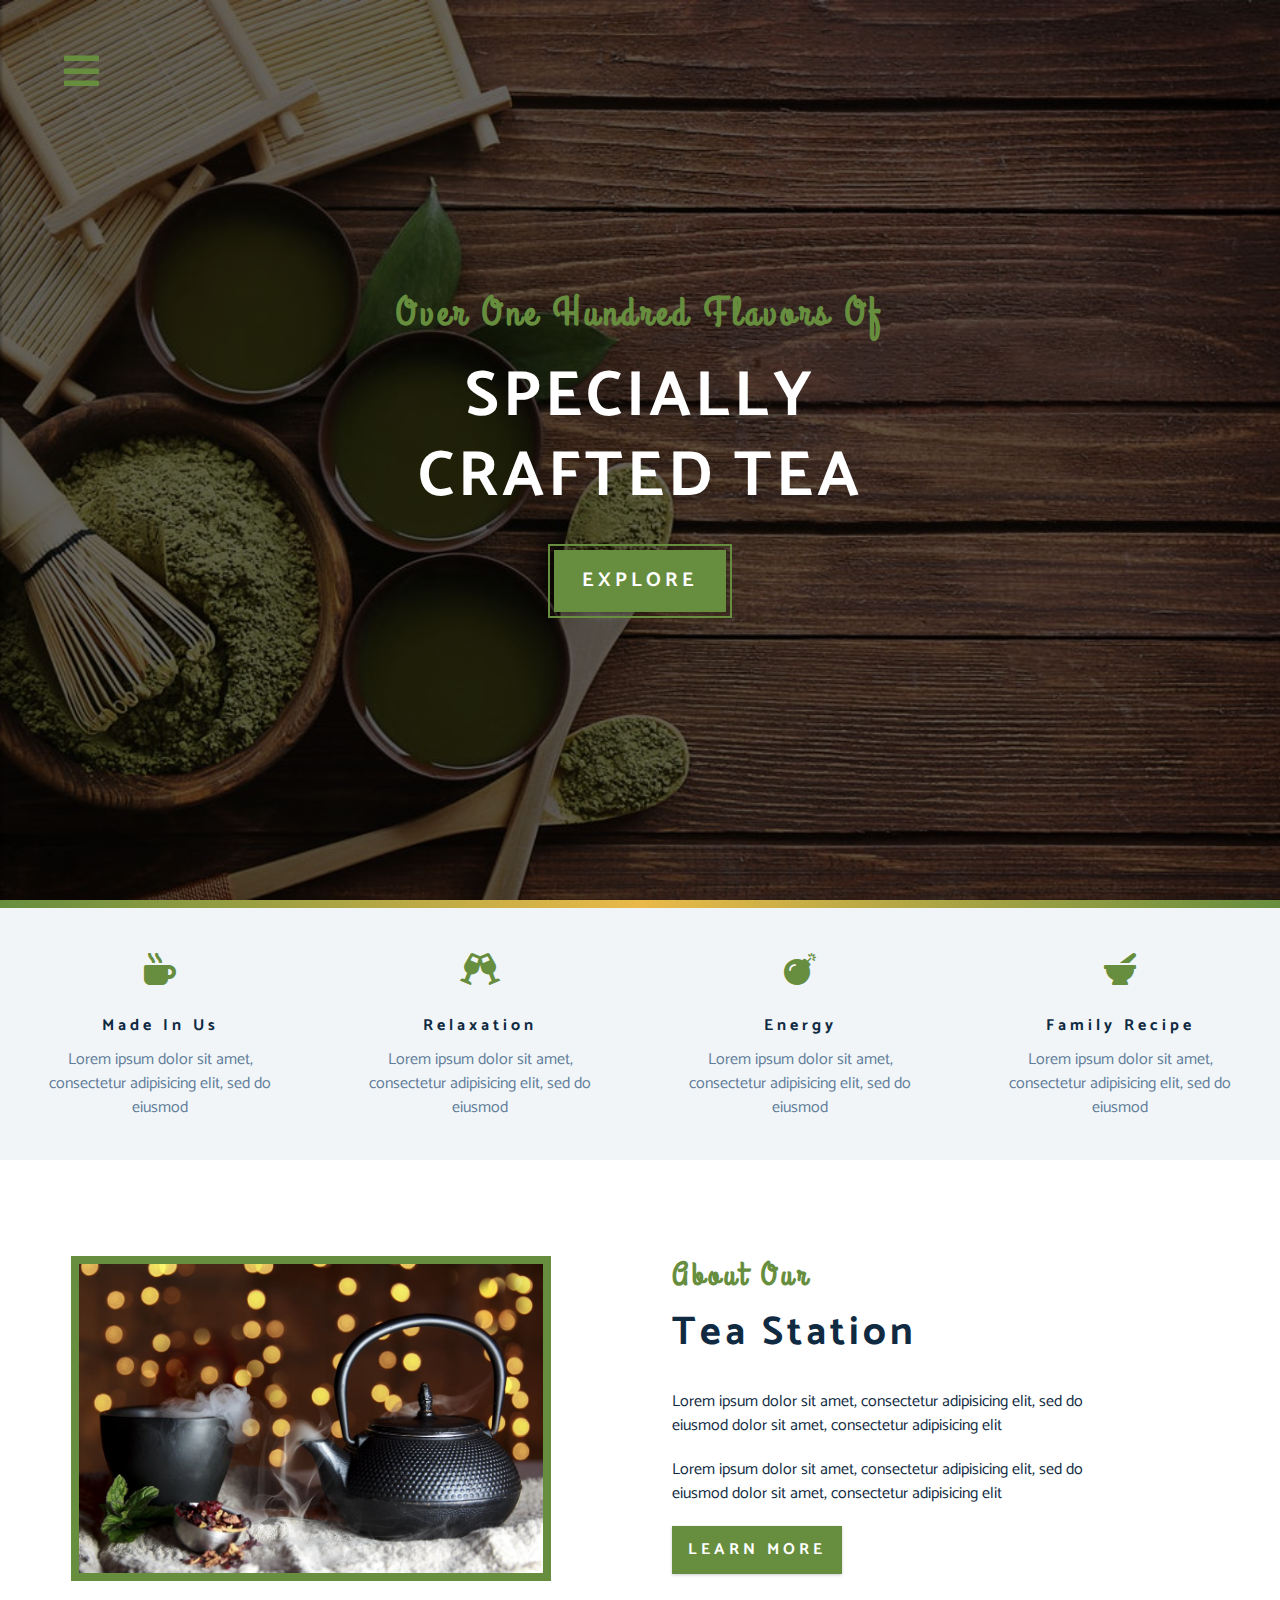
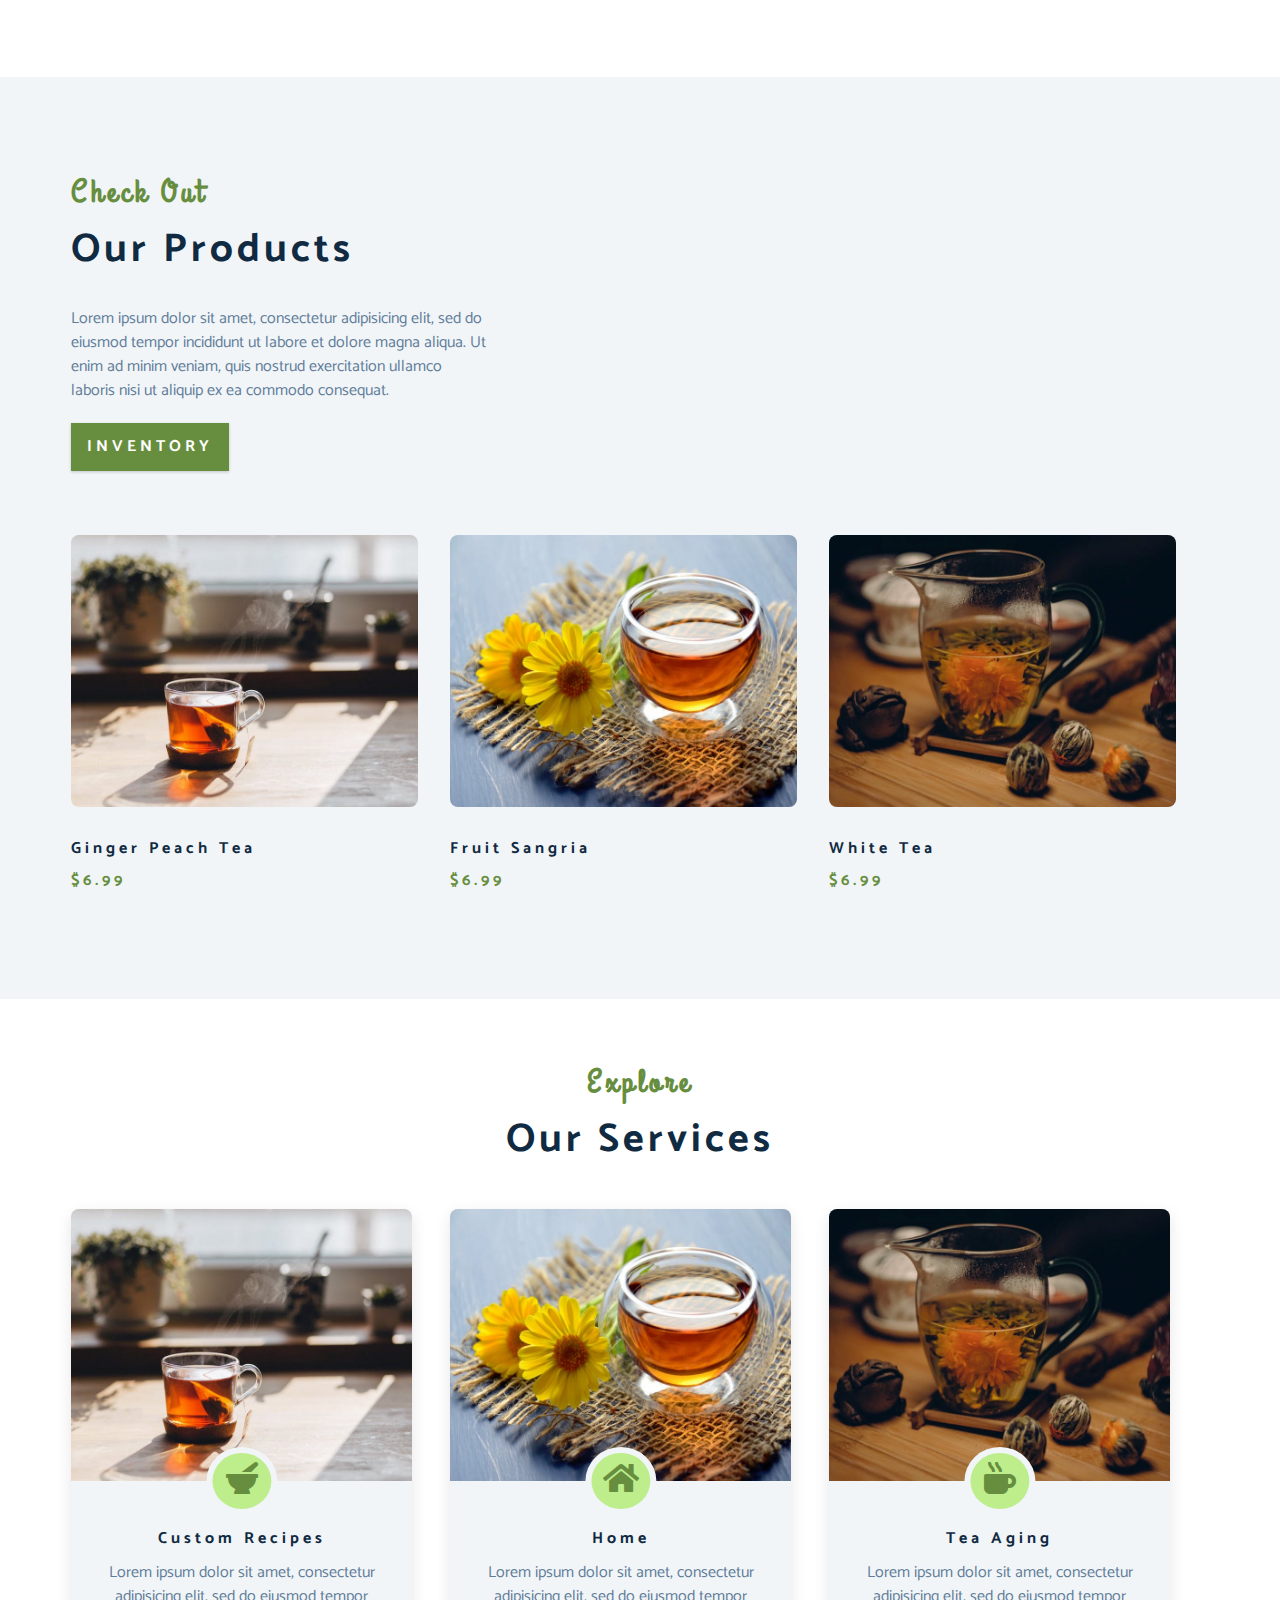
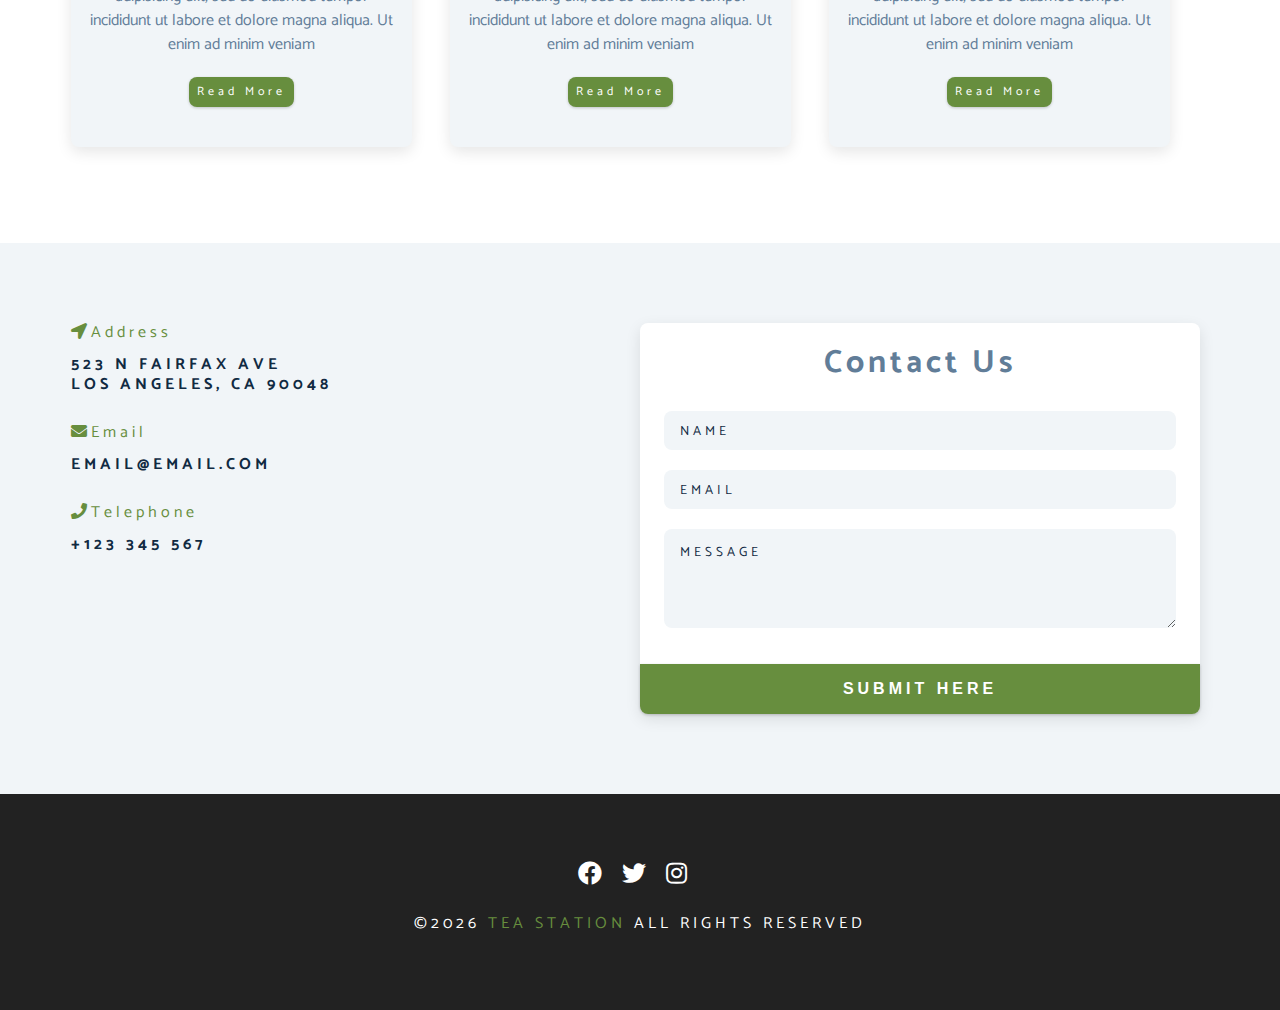
<file: index.html>
<!DOCTYPE html>
<html lang="en">
  <head>
    <meta charset="UTF-8" />
    <meta name="viewport" content="width=device-width, initial-scale=1.0" />
    <meta http-equiv="X-UA-Compatible" content="ie=edge" />
    <title>Tea Station || Home</title>
    <!-- font-awesome -->
    <link
      rel="stylesheet"
      href="./fontawesome-free-5.12.1-web/css/all.min.css"
    />
    <!-- custom css -->
    <link rel="stylesheet" href="./css/styles.css" />
  </head> 
  <body>
    <!-- navbar  -->
    <!-- nav button -->
    <span class="nav-btn" id="nav-btn"><i class="fas fa-bars"></i></span>
    <nav class="navbar" id="navbar">
      <div class="navbar-header">
        <span class="nav-close" id="nav-close"><i class="fas fa-times"></i></span>
      </div>
      <ul class="nav-items">
        <li><a href="index.html" class="nav-link">home</a></li>
        <li><a href="skills.html" class="nav-link">skills</a></li>
        <li><a href="about.html" class="nav-link">about</a></li>
        <li><a href="products.html" class="nav-link">products</a></li>
      </ul>
    </nav>

    <!-- end of navbar -->
    <!-- header  -->
    <header class="header">
      <div class="banner">
        <h2>Over one hundred flavors of</h2>
        <h1>
          specially<br>crafted tea
        </h1>
        <a href="skills.html" class="btn banner-btn">explore</a>
       </div>
    </header>
    <!-- end of header -->
    <div class="content-divider"></div>
    <!-- skills section -->
    <section class="skills clearfix">
      <!-- single skill -->
      <article class="skill">
        <span class="skill-icon">
          <i class="fas fa-mug-hot"></i>
        </span>
        <h4 class="skill-title">made in us</h4>
        <p class="skill-text">Lorem ipsum dolor sit amet, consectetur adipisicing elit, sed do eiusmod </p>
      </article>
      <!-- end of single skill -->
      <!-- single skill -->
      <article class="skill">
        <span class="skill-icon">
          <i class="fas fa-glass-cheers"></i>
        </span>
        <h4 class="skill-title">relaxation</h4>
        <p class="skill-text">Lorem ipsum dolor sit amet, consectetur adipisicing elit, sed do eiusmod </p>
      </article>
      <!-- end of single skill -->
      <!-- single skill -->
      <article class="skill">
        <span class="skill-icon">
          <i class="fas fa-bomb"></i>
        </span>
        <h4 class="skill-title">energy</h4>
        <p class="skill-text">Lorem ipsum dolor sit amet, consectetur adipisicing elit, sed do eiusmod </p>
      </article>
      <!-- end of single skill -->
      <!-- single skill -->
      <article class="skill">
        <span class="skill-icon">
          <i class="fas fa-mortar-pestle"></i>
        </span>
        <h4 class="skill-title">family recipe</h4>
        <p class="skill-text">Lorem ipsum dolor sit amet, consectetur adipisicing elit, sed do eiusmod </p>
      </article>
      <!-- end of single skill -->    
    </section>
    <!-- end of skill section -->
    <!-- about -->
   <section>
<div class="section-center clearfix">
<!-- about-image  -->
<article class="about-img">
<div class="about-picture-container">
<img src="./images/about-bcg.jpeg" alt="tea kettle" class="about-picture">
</div>
</article>
<!-- about-info -->
<article class="about-info">
<!-- section title -->
<div class="section-title">
<h3>about our</h3>
<h2>tea station</h2>
</div>
<!-- end of section title -->
<p class="about-text">Lorem ipsum dolor sit amet, consectetur adipisicing elit, sed do eiusmod dolor sit amet, consectetur adipisicing elit</p>
<p class="about-text">Lorem ipsum  dolor sit amet, consectetur adipisicing elit, sed do eiusmod dolor sit amet, consectetur adipisicing elit</p>
<a href="about.html" class="btn">learn more</a>
</article>
</div>
</section>
<!-- end of about  -->
    <!-- Products -->

    
    <section class="products">
      <div class="section-center">
        <!-- product info -->
        <article class="productinfo">
        <!-- section titile -->
        <div class="section-title">
          <h3>check out</h3>
          <h2>our products</h2>
        </div>
        <!-- end of section title -->
        <p class="product-text">
          Lorem ipsum dolor sit amet, consectetur adipisicing elit, sed do eiusmod tempor incididunt ut labore et dolore magna aliqua. Ut enim ad minim veniam, quis nostrud exercitation ullamco laboris nisi ut aliquip ex ea commodo consequat.
        </p>
        <a href="product.html" class="btn">inventory</a>
        </article>
        <!-- end of product info-->
        <!-- products inventory -->
        <article class="product-inventory clearfix">
          <!-- single product -->
          <div class="product">
            <img src="./images/product-1.jpeg" alt="single pro" class="product-img">
            <h4 class="product-title">ginger peach tea</h4>
            <h4 class="product-price">$6.99</h4>
          </div>
          <!-- end of single product -->
          <!-- single product -->
          <div class="product">
            <img src="./images/product-2.jpeg" alt="single pro" class="product-img">
            <h4 class="product-title">fruit sangria</h4>
            <h4 class="product-price">$6.99</h4>
          </div>
          <!-- end of single product -->
          <!-- single product -->
          <div class="product">
            <img src="./images/product-3.jpeg" alt="single pro" class="product-img">
            <h4 class="product-title">white tea</h4>
            <h4 class="product-price">$6.99</h4>
          </div>
          <!-- end of single product -->
        </article>
        <!-- end of products inventory -->
       <!-- end of products -->  
      </div>
    </section>

    <!-- end of PRODUCT -->
    <!-- services --> 
    <section class="services">
    <!-- section titile -->
        <div class="section-title services-title">
          <h3>explore</h3>
          <h2>our services</h2>
        </div>
        <!-- end of section title -->
        <div class="section-center clearfix">
          <!-- single card -->
            <article class="service-card">
              <!-- img cobtainer -->
                <div class="service-img-container">
                  <!-- img-->
                  <img src="./images/product-1.jpeg" class="service-img" alt="single service"/>
                  <!-- service icon -->
                  <span class="service-icon">
                    <i  class="fas fa-mortar-pestle fa-fw"></i>
                  </span>              
                </div>
                <!-- service info -->
                <div class="service-info">
                  <h4>custom recipes </h4>
                  <p>Lorem ipsum dolor sit amet, consectetur adipisicing elit, sed do eiusmod
                  tempor incididunt ut labore et dolore magna aliqua. Ut enim ad minim veniam</p>
                  <a href="product.html" class="btn service-btn">read more</a> 
                </div>  
            </article>
            <!--end of single card-->
            <!-- single card -->
            <article class="service-card">
              <!-- img cobtainer -->
                <div class="service-img-container">
                  <!-- img-->
                  <img src="./images/product-2.jpeg" class="service-img" alt="single service"/>
                  <!-- service icon -->
                  <span class="service-icon">
                    <i  class="fas fa-home fa-fw"></i>
                  </span>              
                </div>
                <!-- service info -->
                <div class="service-info">
                  <h4>home </h4>
                  <p>Lorem ipsum dolor sit amet, consectetur adipisicing elit, sed do eiusmod
                  tempor incididunt ut labore et dolore magna aliqua. Ut enim ad minim veniam</p>
                  <a href="product.html" class="btn service-btn">read more</a> 
                </div>  
            </article>
            <!--end of single card-->
            <!-- single card -->
            <article class="service-card">
              <!-- img cobtainer -->
                <div class="service-img-container">
                  <!-- img-->
                  <img src="./images/product-3.jpeg" class="service-img" alt="single service"/>
                  <!-- service icon -->
                  <span class="service-icon">
                    <i  class="fas fa-mug-hot fa-fw"></i>
                  </span>              
                </div>
                <!-- service info -->
                <div class="service-info">
                  <h4>tea Aging </h4>
                  <p>Lorem ipsum dolor sit amet, consectetur adipisicing elit, sed do eiusmod
                  tempor incididunt ut labore et dolore magna aliqua. Ut enim ad minim veniam</p>
                  <a href="product.html" class="btn service-btn">read more</a> 
                </div>  
            </article>
            <!--end of single card-->
        </div>
    <section>
    <!-- end of services -->
    <!-- contact -->
    <section class="contact">
      <div class="section-center clearfix">
        <!-- contact info -->
        <article class="contact-info">
          <!-- contact item -->
          <div class="contact-item">
            <h4 class="contact-title">
              <span class="contact-icon"><i class="fas fa-location-arrow"></i></span>address
            </h4>
            <h4 class="contact-text">
              523 N Fairfax Ave<br>
              Los Angeles, CA 90048
            </h4>
          </div>
          <!-- end of contact item -->
          <!-- contact item -->
          <div class="contact-item">
            <h4 class="contact-title">
              <span class="contact-icon"><i class="fas fa-envelope"></i></span>email
            </h4>
            <h4 class="contact-text">
              email@email.com
            </h4>
          </div>
          <!-- end of contact item -->
          <!-- contact item -->
          <div class="contact-item">
            <h4 class="contact-title">
              <span class="contact-icon"><i class="fas fa-phone"></i></span>telephone
            </h4>
            <h4 class="contact-text">
              +123 345 567
            </h4>
          </div>
          <!-- end of contact item -->
        </article>
        <!-- contact form -->
        <article class="contact-form">
          <h3>contact us</h3>
          <form action="https://formspree.io/f/xbjqrzre"
  method="POST">
            <div class="form-group">
              <!-- input -->
              <input type="text" placeholder="name" name="name" class="form-control">
              <input type="email" placeholder="email" name="email" class="form-control">
              <textarea name="message" placeholder="message" class="form-control" rows="5"></textarea>
            </div>
            <!-- button -->
            <button type="submit" class="submit-btn btn">submit here</button>
          </form>
        </article>
      </div>
    </section>
    <!-- end of contact -->

    <!-- footer -->
    <footer class="footer">
    <div class="section-center">
      <div class="social-icons">
        <!-- social icon -->
        <a href="#" class="social-icon"><i class="fab fa-facebook"></i></a>
        <!-- end of social icon -->
        <!-- social icon -->
        <a href="#" class="social-icon"><i class="fab fa-twitter"></i></a>
        <!-- end of social icon -->
        <!-- social icon -->
        <a href="#" class="social-icon"><i class="fab fa-instagram"></i></a>
        <!-- end of social icon -->
      </div>
      <h4 class="footer-text">
        &copy;<span id="date"></span>
        <span class="company">tea station</span> all rights reserved
      </h4>
    </div>
    </footer>
    <script src="app.js"></script>
  </body>
</html>
</file>
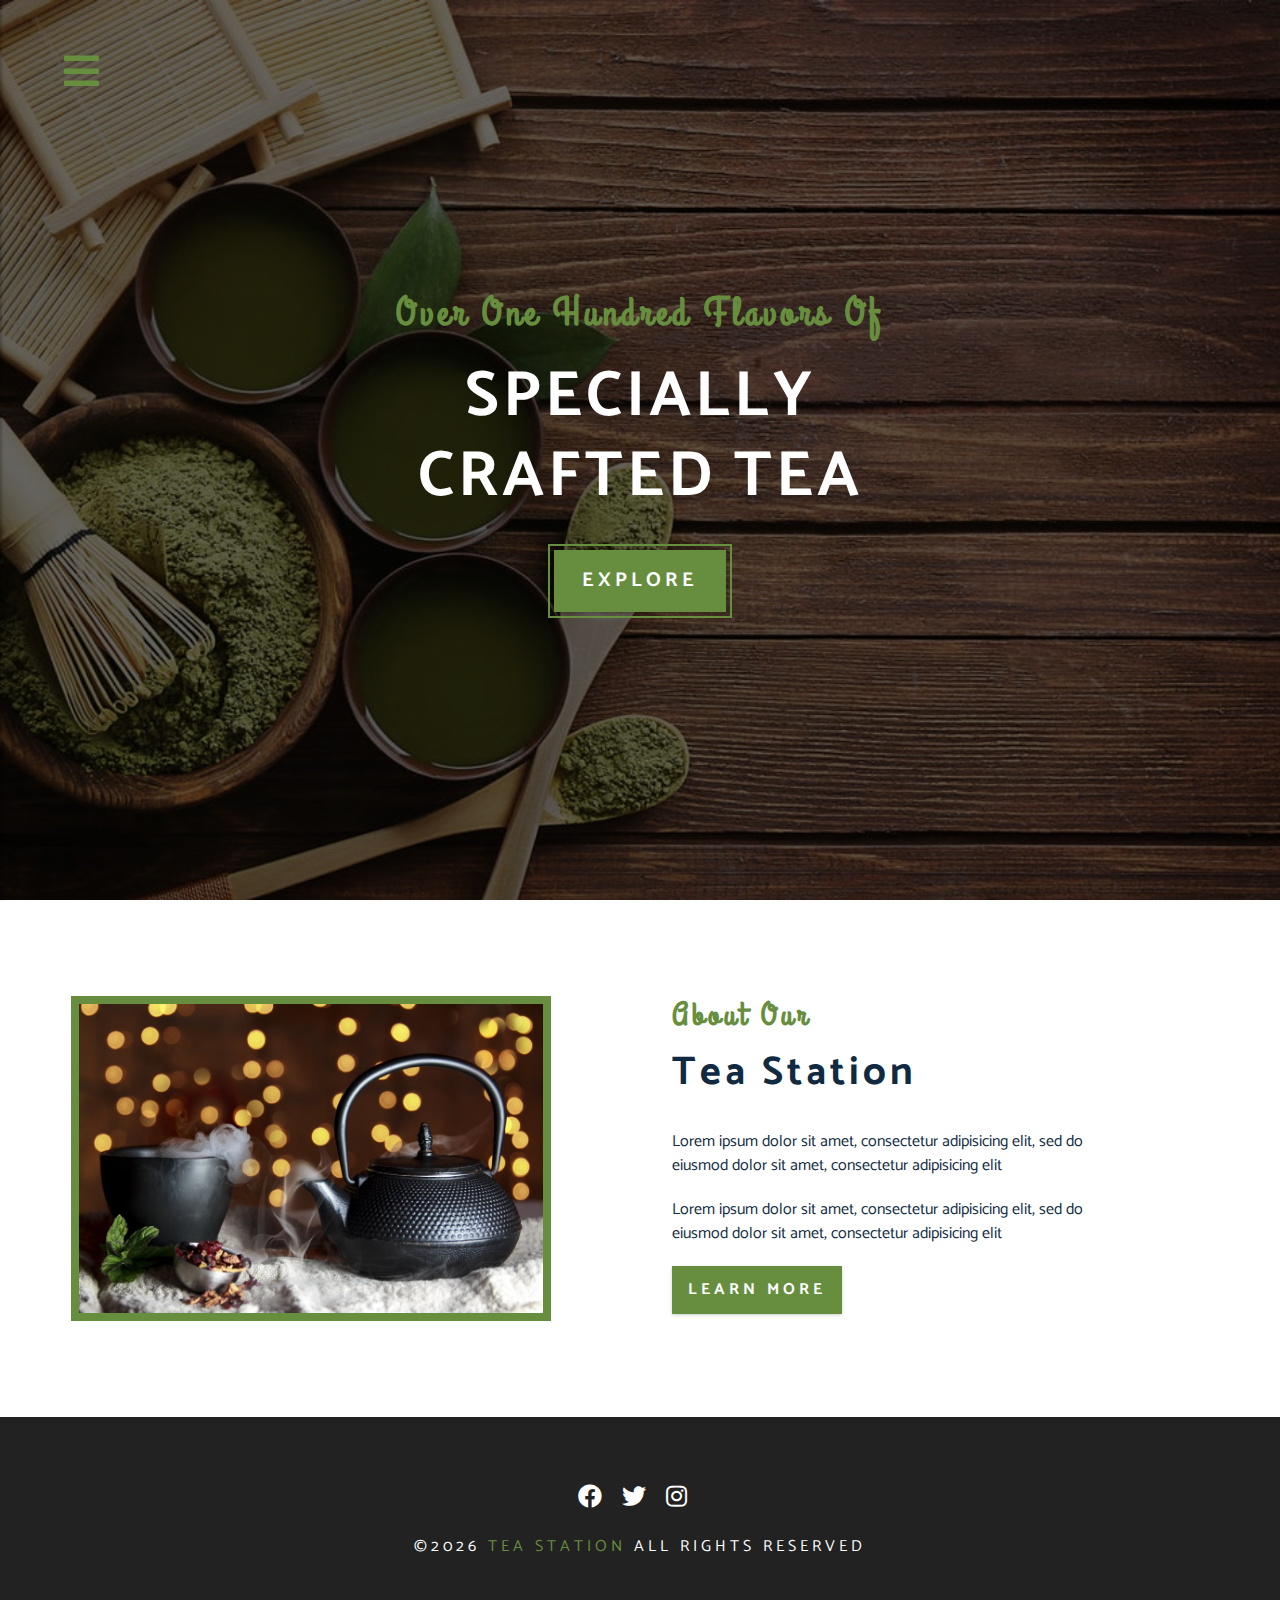
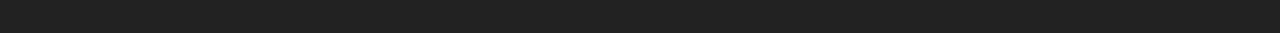
<file: about.html>
<!DOCTYPE html>
<html lang="en">
  <head>
    <meta charset="UTF-8" />
    <meta name="viewport" content="width=device-width, initial-scale=1.0" />
    <meta http-equiv="X-UA-Compatible" content="ie=edge" />
    <title>Tea Station || About</title>
    <!-- font-awesome -->
    <link
      rel="stylesheet"
      href="./fontawesome-free-5.12.1-web/css/all.min.css"
    />
    <!-- custom css -->
    <link rel="stylesheet" href="./css/styles.css" />
  </head> 
  <body>
    <!-- navbar  -->
    <!-- nav button -->
    <span class="nav-btn" id="nav-btn"><i class="fas fa-bars"></i></span>
    <nav class="navbar" id="navbar">
      <div class="navbar-header">
        <span class="nav-close" id="nav-close"><i class="fas fa-times"></i></span>
      </div>
      <ul class="nav-items">
        <li><a href="index.html" class="nav-link">home</a></li>
        <li><a href="skills.html" class="nav-link">skills</a></li>
        <li><a href="about.html" class="nav-link">about</a></li>
        <li><a href="products.html" class="nav-link">products</a></li>
      </ul>
    </nav>

    <!-- end of navbar -->

    <!-- header  -->
    <header class="header">
      <div class="banner">
        <h2>Over one hundred flavors of</h2>
        <h1>
          specially<br>crafted tea
        </h1>
        <a href="skills.html" class="btn banner-btn">explore</a>
       </div>
    </header>
    <!-- end of header -->
     <!-- about -->
   <section>
<div class="section-center clearfix">
<!-- about-image  -->
<article class="about-img">
<div class="about-picture-container">
<img src="./images/about-bcg.jpeg" alt="tea kettle" class="about-picture">
</div>
</article>
<!-- about-info -->
<article class="about-info">
<!-- section title -->
<div class="section-title">
<h3>about our</h3>
<h2>tea station</h2>
</div>
<!-- end of section title -->
<p class="about-text">Lorem ipsum dolor sit amet, consectetur adipisicing elit, sed do eiusmod dolor sit amet, consectetur adipisicing elit</p>
<p class="about-text">Lorem ipsum  dolor sit amet, consectetur adipisicing elit, sed do eiusmod dolor sit amet, consectetur adipisicing elit</p>
<a href="about.html" class="btn">learn more</a>
</article>
</div>
</section>
<!-- end of about section -->
  <!-- footer -->
    <footer class="footer">
    <div class="section-center">
      <div class="social-icons">
        <!-- social icon -->
        <a href="#" class="social-icon"><i class="fab fa-facebook"></i></a>
        <!-- end of social icon -->
        <!-- social icon -->
        <a href="#" class="social-icon"><i class="fab fa-twitter"></i></a>
        <!-- end of social icon -->
        <!-- social icon -->
        <a href="#" class="social-icon"><i class="fab fa-instagram"></i></a>
        <!-- end of social icon -->
      </div>
      <h4 class="footer-text">
        &copy;<span id="date"></span>
        <span class="company">tea station</span> all rights reserved
      </h4>
    </div>
    </footer>
    <script src="app.js"></script>
  </body>
</html>
</file>
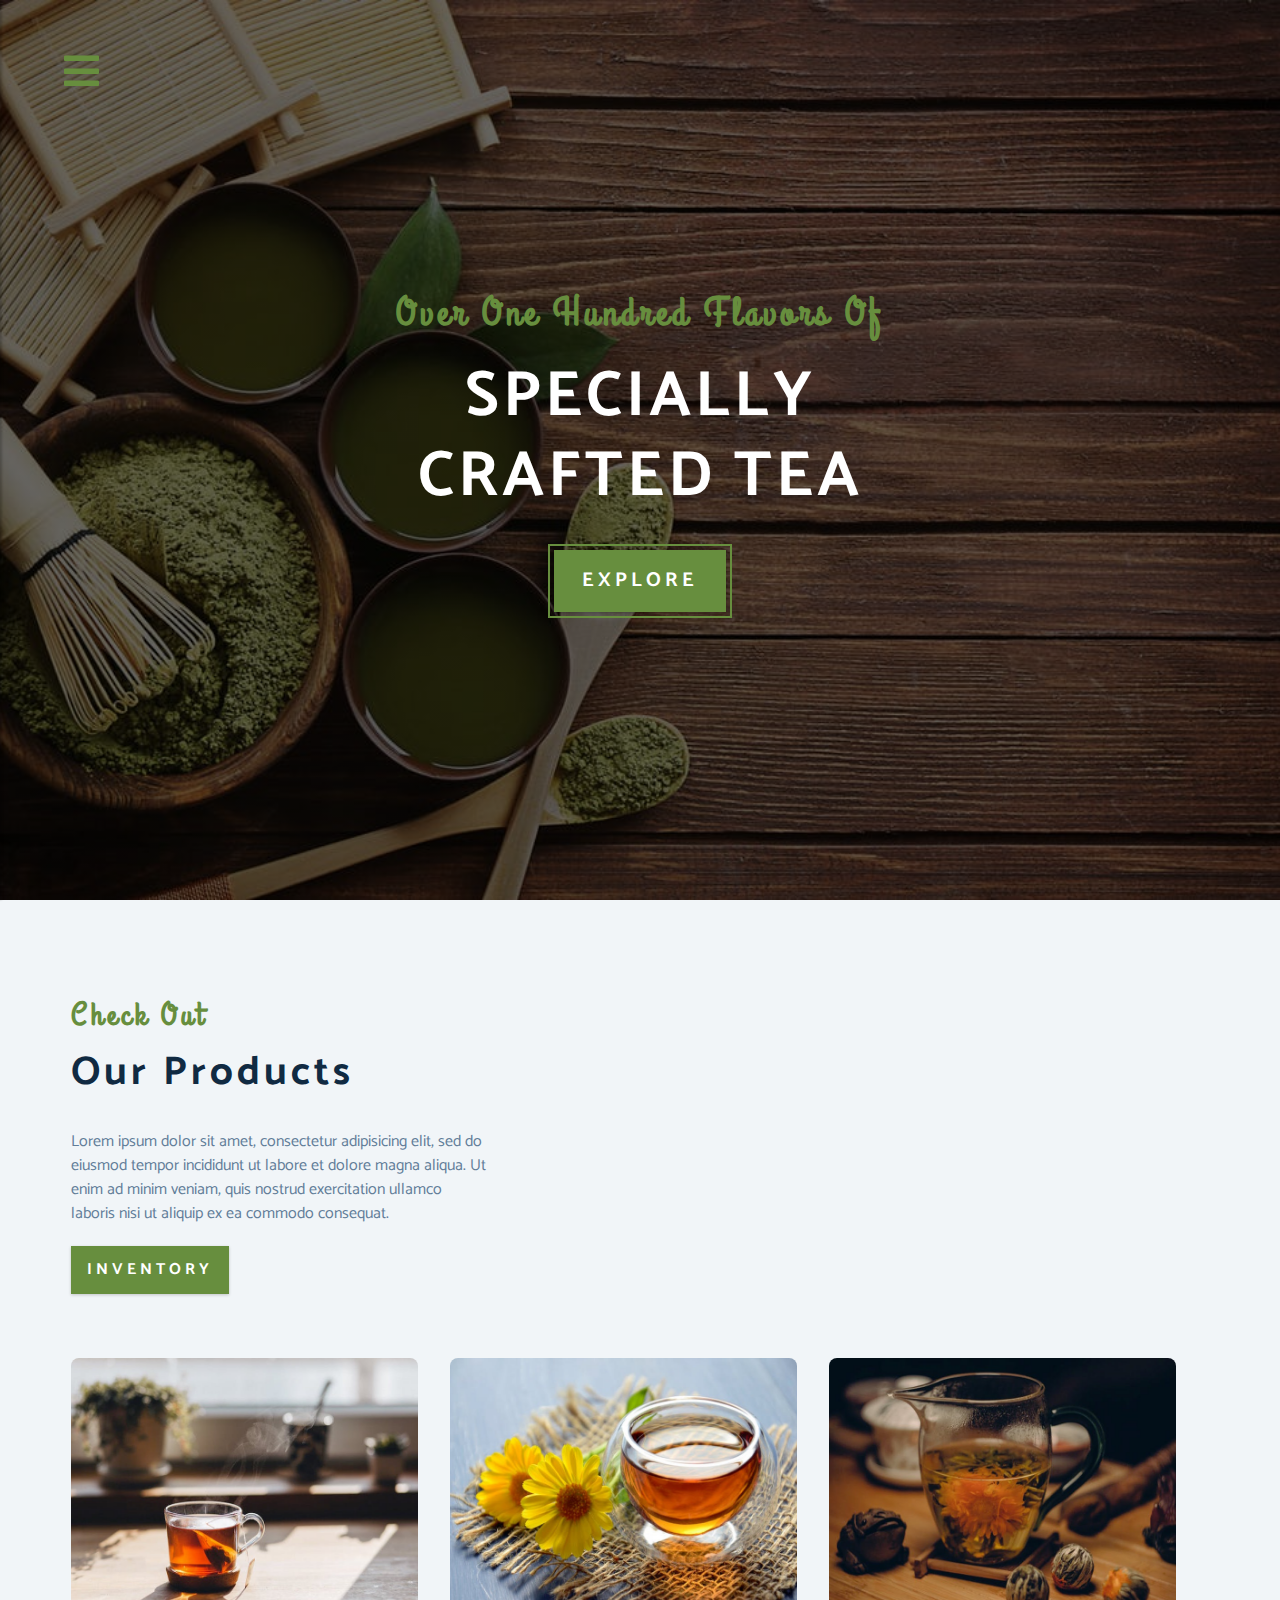
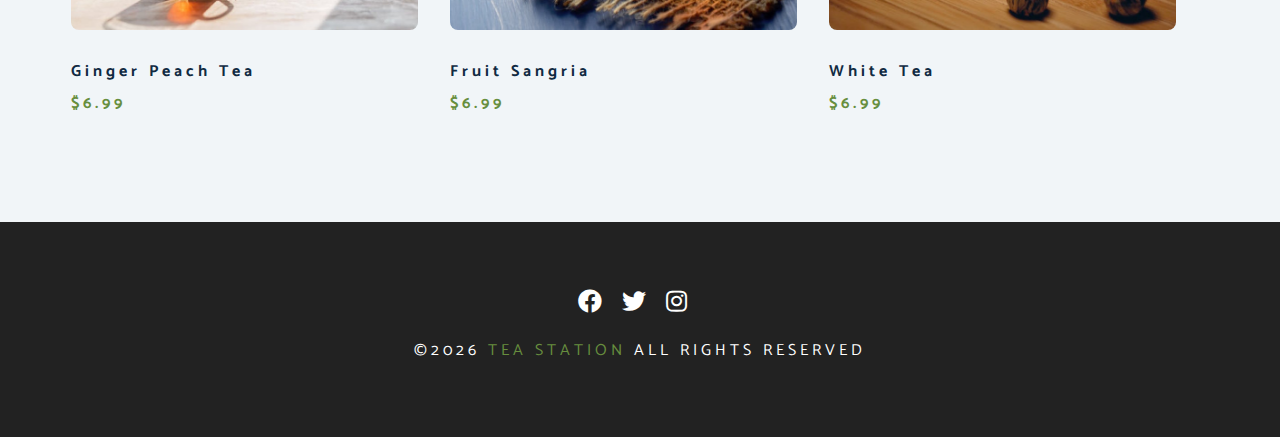
<file: products.html>
<!DOCTYPE html>
<html lang="en">
  <head>
    <meta charset="UTF-8" />
    <meta name="viewport" content="width=device-width, initial-scale=1.0" />
    <meta http-equiv="X-UA-Compatible" content="ie=edge" />
    <title>Tea Station || Products</title>
    <!-- font-awesome -->
    <link
      rel="stylesheet"
      href="./fontawesome-free-5.12.1-web/css/all.min.css"
    />
    <!-- custom css -->
    <link rel="stylesheet" href="./css/styles.css" />
  </head> 
  <body>
    <!-- navbar  -->
    <!-- nav button -->
    <span class="nav-btn" id="nav-btn"><i class="fas fa-bars"></i></span>
    <nav class="navbar" id="navbar">
      <div class="navbar-header">
        <span class="nav-close" id="nav-close"><i class="fas fa-times"></i></span>
      </div>
      <ul class="nav-items">
        <li><a href="index.html" class="nav-link">home</a></li>
        <li><a href="skills.html" class="nav-link">skills</a></li>
        <li><a href="about.html" class="nav-link">about</a></li>
        <li><a href="products.html" class="nav-link">products</a></li>
      </ul>
    </nav>

    <!-- end of navbar -->

    <!-- header  -->
    <header class="header">
      <div class="banner">
        <h2>Over one hundred flavors of</h2>
        <h1>
          specially<br>crafted tea
        </h1>
        <a href="skills.html" class="btn banner-btn">explore</a>
       </div>
    </header>
    <!-- end of header -->
<!-- Products -->

    
    <section class="products">
      <div class="section-center">
        <!-- product info -->
        <article class="productinfo">
        <!-- section titile -->
        <div class="section-title">
          <h3>check out</h3>
          <h2>our products</h2>
        </div>
        <!-- end of section title -->
        <p class="product-text">
          Lorem ipsum dolor sit amet, consectetur adipisicing elit, sed do eiusmod tempor incididunt ut labore et dolore magna aliqua. Ut enim ad minim veniam, quis nostrud exercitation ullamco laboris nisi ut aliquip ex ea commodo consequat.
        </p>
        <a href="product.html" class="btn">inventory</a>
        </article>
        <!-- end of product info-->
        <!-- products inventory -->
        <article class="product-inventory clearfix">
          <!-- single product -->
          <div class="product">
            <img src="./images/product-1.jpeg" alt="single pro" class="product-img">
            <h4 class="product-title">ginger peach tea</h4>
            <h4 class="product-price">$6.99</h4>
          </div>
          <!-- end of single product -->
          <!-- single product -->
          <div class="product">
            <img src="./images/product-2.jpeg" alt="single pro" class="product-img">
            <h4 class="product-title">fruit sangria</h4>
            <h4 class="product-price">$6.99</h4>
          </div>
          <!-- end of single product -->
          <!-- single product -->
          <div class="product">
            <img src="./images/product-3.jpeg" alt="single pro" class="product-img">
            <h4 class="product-title">white tea</h4>
            <h4 class="product-price">$6.99</h4>
          </div>
          <!-- end of single product -->
        </article>
        <!-- end of products inventory -->
       <!-- end of products -->  
      </div>
    </section>

    <!-- end of PRODUCT -->
  <!-- footer -->
    <footer class="footer">
    <div class="section-center">
      <div class="social-icons">
        <!-- social icon -->
        <a href="#" class="social-icon"><i class="fab fa-facebook"></i></a>
        <!-- end of social icon -->
        <!-- social icon -->
        <a href="#" class="social-icon"><i class="fab fa-twitter"></i></a>
        <!-- end of social icon -->
        <!-- social icon -->
        <a href="#" class="social-icon"><i class="fab fa-instagram"></i></a>
        <!-- end of social icon -->
      </div>
      <h4 class="footer-text">
        &copy;<span id="date"></span>
        <span class="company">tea station</span> all rights reserved
      </h4>
    </div>
    </footer>
    <script src="app.js"></script>
  </body>
</html>
</file>
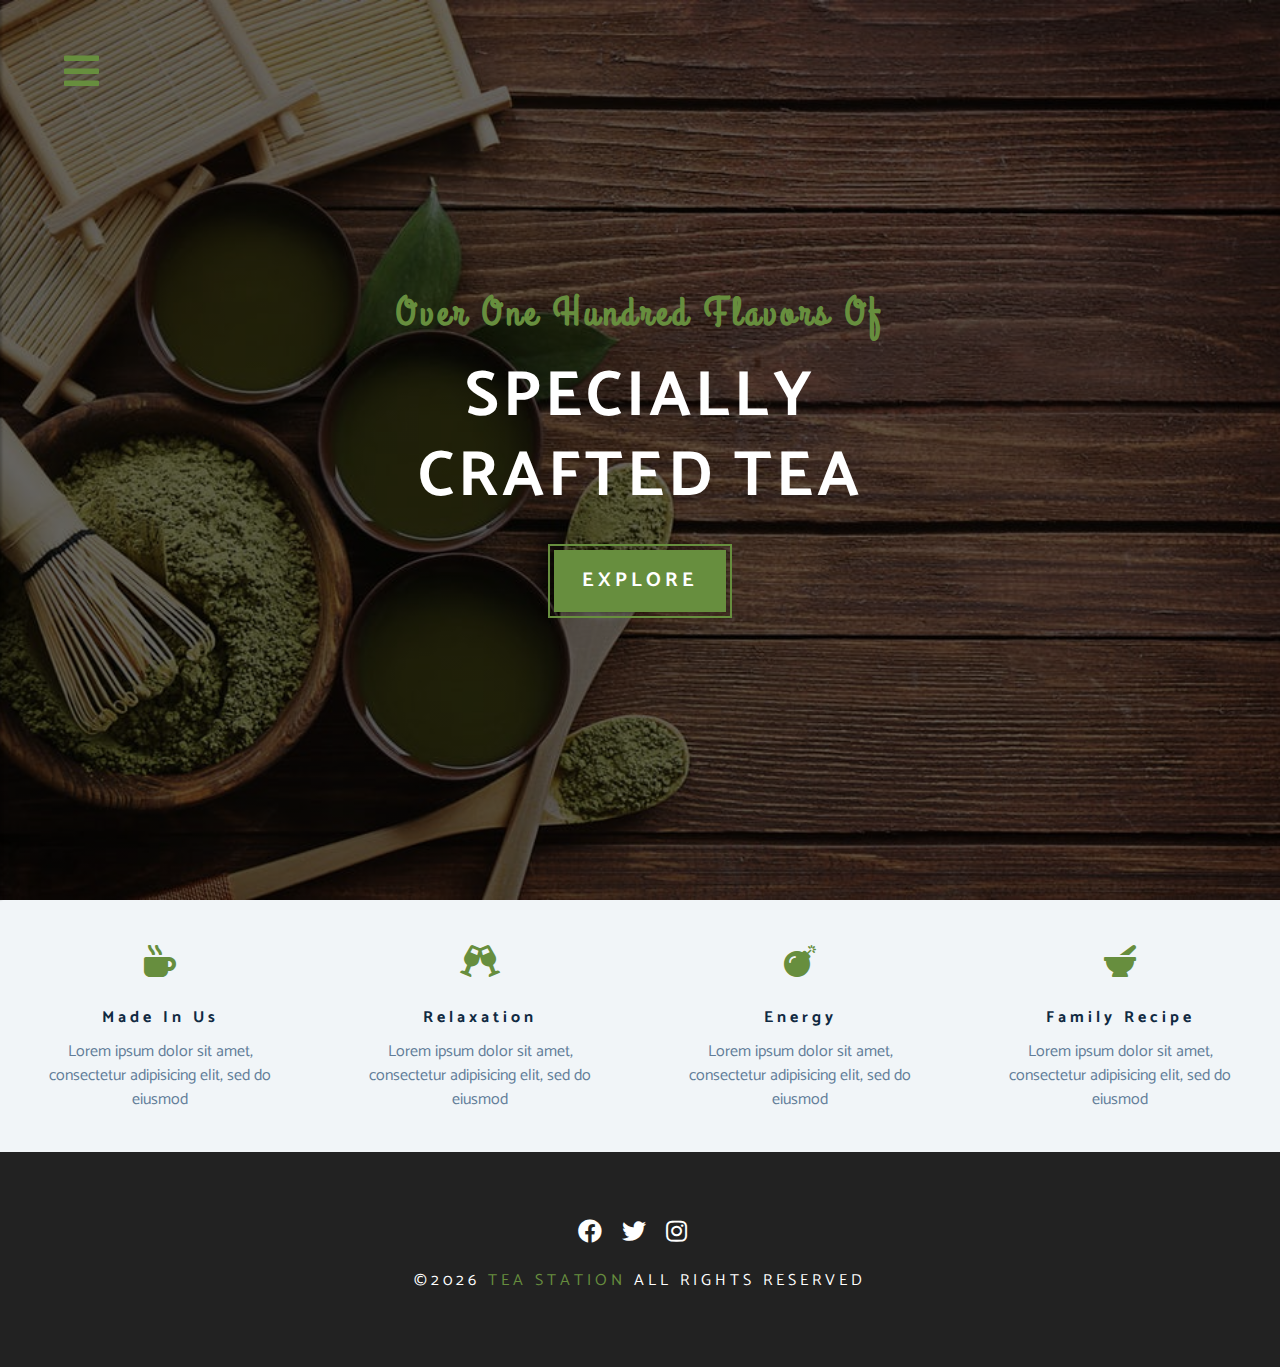
<file: skills.html>
<!DOCTYPE html>
<html lang="en">
  <head>
    <meta charset="UTF-8" />
    <meta name="viewport" content="width=device-width, initial-scale=1.0" />
    <meta http-equiv="X-UA-Compatible" content="ie=edge" />
    <title>Tea Station || Skills</title>
    <!-- font-awesome -->
    <link
      rel="stylesheet"
      href="./fontawesome-free-5.12.1-web/css/all.min.css"
    />
    <!-- custom css -->
    <link rel="stylesheet" href="./css/styles.css" />
  </head> 
  <body>
    <!-- navbar  -->
    <!-- nav button -->
    <span class="nav-btn" id="nav-btn"><i class="fas fa-bars"></i></span>
    <nav class="navbar" id="navbar">
      <div class="navbar-header">
        <span class="nav-close" id="nav-close"><i class="fas fa-times"></i></span>
      </div>
      <ul class="nav-items">
        <li><a href="index.html" class="nav-link">home</a></li>
        <li><a href="skills.html" class="nav-link">skills</a></li>
        <li><a href="about.html" class="nav-link">about</a></li>
        <li><a href="products.html" class="nav-link">products</a></li>
      </ul>
    </nav>

    <!-- end of navbar -->

    <!-- header  -->
    <header class="header">
      <div class="banner">
        <h2>Over one hundred flavors of</h2>
        <h1>
          specially<br>crafted tea
        </h1>
        <a href="skills.html" class="btn banner-btn">explore</a>
       </div>
    </header>
    <!-- end of header -->
    <!-- skills section -->
    <section class="skills clearfix">
      <!-- single skill -->
      <article class="skill">
        <span class="skill-icon">
          <i class="fas fa-mug-hot"></i>
        </span>
        <h4 class="skill-title">made in us</h4>
        <p class="skill-text">Lorem ipsum dolor sit amet, consectetur adipisicing elit, sed do eiusmod </p>
      </article>
      <!-- end of single skill -->
      <!-- single skill -->
      <article class="skill">
        <span class="skill-icon">
          <i class="fas fa-glass-cheers"></i>
        </span>
        <h4 class="skill-title">relaxation</h4>
        <p class="skill-text">Lorem ipsum dolor sit amet, consectetur adipisicing elit, sed do eiusmod </p>
      </article>
      <!-- end of single skill -->
      <!-- single skill -->
      <article class="skill">
        <span class="skill-icon">
          <i class="fas fa-bomb"></i>
        </span>
        <h4 class="skill-title">energy</h4>
        <p class="skill-text">Lorem ipsum dolor sit amet, consectetur adipisicing elit, sed do eiusmod </p>
      </article>
      <!-- end of single skill -->
      <!-- single skill -->
      <article class="skill">
        <span class="skill-icon">
          <i class="fas fa-mortar-pestle"></i>
        </span>
        <h4 class="skill-title">family recipe</h4>
        <p class="skill-text">Lorem ipsum dolor sit amet, consectetur adipisicing elit, sed do eiusmod </p>
      </article>
      <!-- end of single skill -->    
    </section>
    <!-- end of skill section -->
     
  <!-- footer -->
    <footer class="footer">
    <div class="section-center">
      <div class="social-icons">
        <!-- social icon -->
        <a href="#" class="social-icon"><i class="fab fa-facebook"></i></a>
        <!-- end of social icon -->
        <!-- social icon -->
        <a href="#" class="social-icon"><i class="fab fa-twitter"></i></a>
        <!-- end of social icon -->
        <!-- social icon -->
        <a href="#" class="social-icon"><i class="fab fa-instagram"></i></a>
        <!-- end of social icon -->
      </div>
      <h4 class="footer-text">
        &copy;<span id="date"></span>
        <span class="company">tea station</span> all rights reserved
      </h4>
    </div>
    </footer>
    <script src="app.js"></script>
  </body>
</html>
</file>
<file: css/styles.css>
/*
==============
font
==============
*/
@import url("https://fonts.googleapis.com/css?family=Catamaran:400,700|Grand+Hotel");

/*
===============
setting Variables
===============
*/

:root
{
	--clr-primary:#678e3e;
	--clr-promary-light:#beed8c;
	--clr-grey-1:#102a42;
	--clr-grey-5:#617d98;
	--clr-grey-10:#f1f5f8;
	--clr-white:#fff;
	--ff-primary:"Catamaran",sans-serif;
	--ff-seconadry:"Grand Hotel", cursive;
	--transtion: all 0.3s linear;
	--spacing:0.25rem;
	--radius:0.5rem; 
}
/*
================
Global
================
*/
*{
	margin: 0;
	padding: 0;
	box-sizing: border-box;
}

body
{
	font-family: var(--ff-primary);
	background-color: var(--clr-white);
	color: var(--clr-grey-1); 
	line-height: 1.5;
	font-size: 0.875rem;
}
a{
	text-decoration: none;
}

img
{
	width:100%;
	display: block;
}
h1,h2,h3,h4
{
	letter-spacing: var(--spacing);
	text-transform: capitalize;
	line-height: 1.25;
	margin-bottom: 0.75rem;
}

h1{
	font-size:3rem;

}
h2{
	font-size:2rem;
	
}
h3{
	font-size:1.5rem;
	
}
h4{
	font-size:0.875rem;
	
}
p{
	margin-bottom: 1.25rem;
}
@media screen and (min-width: 800px){
	
	h1{
	font-size:4rem;

}
h2{
	font-size:2.5rem;
	
}
h3{
	font-size:2rem;
	
}
h4{
	font-size:1rem;
	
}	
body
{
	font-size: 1rem;
}
h1,h2,h3,h4
{
	line-height: 1.25;
}
}
/*
===============
More global css
===============
*/

.btn
{
	text-transform: uppercase;
	background-color: var(--clr-primary);
	color: white;
	padding: 0.75rem 1rem;
	letter-spacing: var(--spacing);
	display: inline-block;
	font-weight: 700;
	transition:var(--transition);
	font-size:1rem;
	border:none;
	cursor: pointer;
	box-shadow: 0 1px 3px rgba(0,0,0,0.2);

}
.btn:hover
{
	color: var(--clr-primary);
	background-color: var(--clr-promary-light);

}
.clearfix::after,.clearfix::before
{
	 content:"";
	 clear: both;
	  display: table;
}
.section-title h3
{
	font-family: var(--ff-seconadry);
	color: var(--clr-primary);
}
.section-title {
	margin-bottom : 2rem;
}
.section-center
{
	padding: 4rem 0;
	width:80vw;
	margin:0 auto;
	max-width: 1170px; 
}
@media screen and (min-width: 992px)
{
	.section-center
	{
		width: 95vw;
		padding: 4rem 1rem;
	}
}
/*
===============
Animation
===============
*/
@keyframes bounce{
0%{
	transform: scale(0.75);
}
50%{
	transform: scale(1.5);
}
100%{
	transform: scale(0.75);
}
}
@keyframes slideFromRight{
0%{
	transform: translateX(1000px);
	opacity: 0;
}
50%{
	transform: translateX(-200px);
	opacity: 0.5;
}
75%{
	transform: translateX(50px);
	opacity: 0.75;
}
100%{
	transform: translateX(0px);
	opacity: 1;
}
}
@keyframes slideFromLeft{
0%{
	transform: translateX(-1000px);
	opacity: 0;
}
50%{
	transform: translateX(200px);
	opacity: 0.5;
}
75%{
	transform: translateX(-50px);
	opacity: 0.75;
}
100%{
	transform: translateX(0px);
	opacity: 1;
}
}
@keyframes show{
0%{
	transform: scale(0.75);
	opacity: 0;
}
50%{
	transform: scale(1.5);
	opacity: 0.5;
}
100%{
	transform: scale(0.75);
	opacity: 1;
}
}
/*
===============
Navbar1
===============
*/
.nav-btn
{
	position: fixed;
	top:5%;
	left: 5%;
	font-size: 2.5rem;
	color: var(--clr-primary);
	z-index: 1;
	cursor: pointer;
	/*animation*/
	animation: bounce 2s ease infinite;
}
/*navbar*/
.navbar{
	position: fixed;
	top: 0;
	bottom:0;
	left: 0;
	right: 0;
	/*width: 100%;*/
	/*height:100%*/
	background:var(--clr-grey-10);
	z-index:2;
	box-shadow:2px 0 2px rgba(0,0,0,0.2);
	/*hide navbar*/
	transform: translateX(-100%);
	transition: var(--transition);
}

.showNav{
			transform: translate(0);
}

.navbar-header{
	text-align:  right;
	padding-right: 1rem; 
}

.nav-close{
	font-size:2.5rem;
	cursor:pointer;
	color: #f29c9c;
	transition: var(--transition);
}
.nav-close:hover{
	color:#bb2525;
}

.nav-item
{
	list-style-type: none;
}

.nav-link
{
	display:block;
	font-size: 1.5rem;
	padding: 0.25rem 1rem;
	text-transform: uppercase;
	letter-spacing: var(--spacing);
	color:var(--clr-grey-5);
	transition: var(--transition);
}
.nav-link:hover
{
	background:var(--clr-promary-light);
	color: var(--clr-primary);
	padding-left: 1.5rem;
	border-left: 0.25rem solid var(--clr-primary);
}

@media screen and (min-width: 768px){
	.navbar{
		width: 30vw;
		max-width: 20rem;
	}
}

/*
===============
Header
===============
*/
.header
{
	min-height: 100vh;
	background: linear-gradient(rgba(0,0,0,0.6),rgba(0,0,0,0.6)), url("../images/main-bcg.jpeg") center/cover no-repeat fixed;
	position: relative;
	 /*animation*/
	overflow-x: hidden; 
}
.banner
{
	text-align: center;
	position: absolute;
	top: 50%;
	left:50%;
	transform:translate(-50%,-50%);

} 
.banner h2
{
	font-family: var(--ff-seconadry);
	color: var(--clr-primary);
	/*animation*/
	animation: slideFromRight 5s ease-in-out 1;
}
.banner h1
{
	text-transform: uppercase;
	color: var(--clr-white);
	margin-top: 1.25rem;
	margin-bottom: 2rem;
	/*animation*/
	animation: slideFromLeft 5s ease-in-out 1;
}
.banner-btn{
	outline: 0.125rem solid var(--clr-primary);
	outline-offset: 0.25rem;
	font-size: 1.25rem;
	padding: 1rem 1.75rem;
	transition: var(--transition);
	/*animation*/
	animation: show 5s linear 1;
}
  
/*
============
content divider
===============
*/
.content-divider
{
	height:0.5rem;
	background: linear-gradient(to left,var(--clr-primary),#e9b949,var(--clr-primary)); 
}

/*
================
skills
================
*/
.skills{
	background:var(--clr-grey-10);  
}
.skill
{
	padding: 2.5rem;
	text-align: center;
	transition:var(--transition);

}
.skill-icon
{
	font-size: 2rem;
	margin-bottom: 1.25rem;
	color: var(--clr-primary);
	transition: var(--transition);
	display: inline-block;

}
.skill-text
{
	color: var(--clr-grey-5); 
	max-width: 17rem;
	margin: 0 auto; 
}
.skill:hover
{
	background: var(--clr-white);
	box-shadow: 0 2px var(--clr-primary);
}
.skill:hover .skill-icon
{
	transform: translateY(-5px);
}

@media screen and (min-width: 576px)
{
	.skill
	{
		float:left;
		width: 50%
	}
}
@media screen and (min-width: 1200px)
{
	.skill
	{
		
		width: 25%
	}
}
/*
=================
About
=================
*/
.about-img,.about-info
{
	padding: 2rem 0;
}
.about-picture-container
{
	background: var(--clr-primary);
	border: 0.5rem solid var(--clr-primary);
	max-width: 30rem;
	 /* extra stuff*/
	 overflow: hidden;
}
.about-picture
{
	transition:var(--transition); 
}
.about-picture-container:hover .about-picture
{
	opacity: 0.5;
	transform: scale(1.2);
}
.about-text
{
	max-width: 26rem;
	color: var(-- clr-grey-5);
}
@media screen and (min-width: 992px)
{
	.about-img,.about-info
	{
		float:left;
		width:50%;
	}
	.about-info
		{
			padding-left:2rem;
		}

}
/*
=================
products
=================
*/
.products
{
	background: var(--clr-grey-10);
}
.products article
{
	padding: 2rem 0;
}
.product-text
{
	 color: var(--clr-grey-5);
	 max-width: 26rem;
}
.product-img
{
	border-radius: var(--radius);
	margin-bottom: 2rem;
	height: 17rem;
	object-fit: cover;
}

.product-price
{
	color: var(--clr-primary);
}
@media screen and (min-width: 768px)
{
.product{
			float: left;
			width: 50%;
			padding-right: 2rem;
		}
}
@media screen and (min-width: 992px)
{
.product{
			float: left;
			width: 33.3%;
			padding-right: 2rem;
		}
}

/*
=================
Services
=================
*/
.services-title{
	margin-top: 4rem;
	margin-bottom:-4rem;
	text-align: center; 
}
.service-card{
	margin:2rem 0;
	background: var(--clr-grey-10);
	border-radius: var(--radius);
	box-shadow:0 5px 15px rgba(0, 0, 0, 0.1);
	transition: var(--transition); 
}
.service-card:hover
{	border-top-right-radius: var(--radius);
transform: scale(1.02);
box-shadow:0 5px 15px rgba(0, 0, 0,  0.2);
}
.service-img
{
	height: 17rem;
	object-fit:cover;
	border-top-left-radius: var(--radius);
	border-top-right-radius: var(--radius);

}
.service-info
{
	text-align:center;
	padding: 3rem 1rem 2.5rem 1rem;
}
.service-info p{
	max-width: 20rem;
	color: var(--clr-grey-5);
	margin: 0 auto;
}

.service-btn
{
	font-size: 0.75rem;
	text-transform: capitalize;
	padding: 0.375rem 0.5rem;
	border-radius: var(--radius);
	font-weight: 400;
	margin-top: 1.25rem;
}

@media screen and (min-width:768px)
{
	.service-card
	{
		float: left;
		/* 100% 45%width 90% 5%margin*/
		width: 45%;
		margin-right: 5%;
	}
}
@media screen and (min-width:992px)
{
	.service-card
	{
		float: left;
		/* 100% 45%width 90% 5%margin*/
		width: 30%;
		margin-right: 3.3%;
	}
}

.service-img-container
{
	position:relative;
}

.service-icon{
	position: absolute;
	left:50%;
	bottom:0;
	font-size:2rem;
	color:var(--clr-primary);
	background: var(--clr-promary-light);
	padding: 0.25rem 0.6rem;
	border-radius: 50%;
	transform: translate(-50%,50%);
	border:0.375rem solid var(--clr-grey-10) ;
}
/*
=================
contact
=================
*/
.contact
{
	background: var(--clr-grey-10);  
}
.contact-form,
.contact-info
{
	margin: 1rem 0;
}
.contact-item{
	margin-bottom:1.75rem;
}
.contact-title{
	color:var(--clr-primary);
	font-weight: 400;
}
.contact-text{
	text-transform: uppercase;
}
.contact-form
{
	background: var(--clr-white);
	border-radius: var(--radius);
	text-align: center;
	box-shadow:0 5px 15px rgba(0, 0,0,0.1);
	transition: var(--transition);
	max-width:35rem;		
}
.contact-form:hover
{
	box-shadow:0 5px 15px rgba(0,0,0,0.2);
}
.contact-form h3{
	padding-top: 1.25rem;
	color: var(--clr-grey-5);
}
.form-group
{
	padding: 1rem 1.5rem; 
}
.form-control
{
	display: block;
	width: 100%;
	border-radius:var(--radius); 
	padding:0.75rem 1rem;
	letter-spacing: var(--spacing);
	border:none;
	background: var(--clr-grey-10);
	margin-bottom: 1.25rem;
	text-transform: uppercase; 
}
.form-control::placeholder
{
	font-family: var(--ff-primary);
	letter-spacing: var(--spacing);
	color: var(--clr-grey-1);
	text-transform: uppercase;

}
.submit-btn
{
	display: block;
	width: 100%;
	padding:1rem;
	border-bottom-right-radius: var(--radius);
	border-bottom-left-radius: var(--radius);

}
@media screen and (min-width:992px)
{
	.contact-form,
	.contact-info
	{
		float:left;
		width: 50%;
	}
}
/*
=================
footer
=================
*/

.footer
{
	background: #222;
	text-align: center;
}
.social-icon{
	color: var(--clr-white);
	font-size: 1.5rem;
	margin-right: 1rem;
	transition: var(--transition);
}
.social-icon:hover{
color:var(--clr-primary);
}
.footer-text
{
	margin-top: 1.2rem;
	text-transform: uppercase;
	color: var(--clr-white);
	font-weight: 400;
}
.company{
	color: var(--clr-primary);
}
</file>
